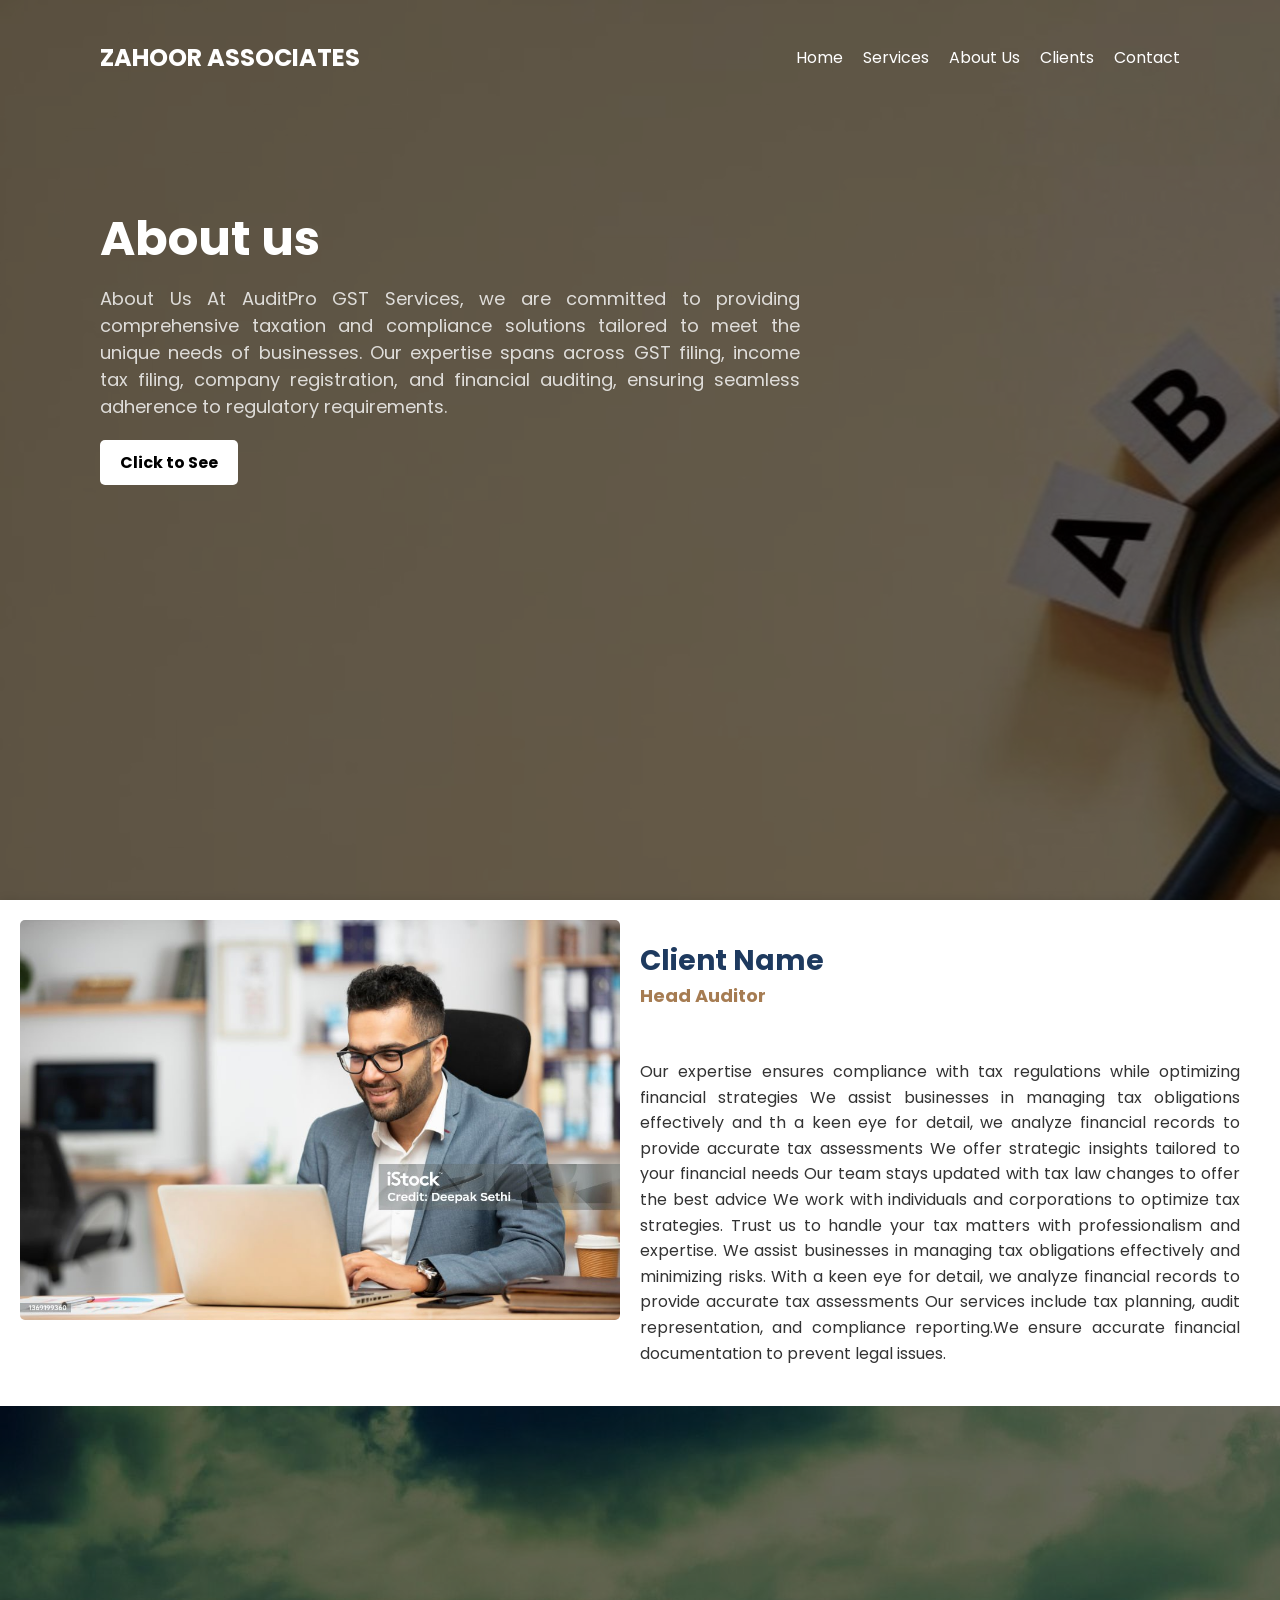
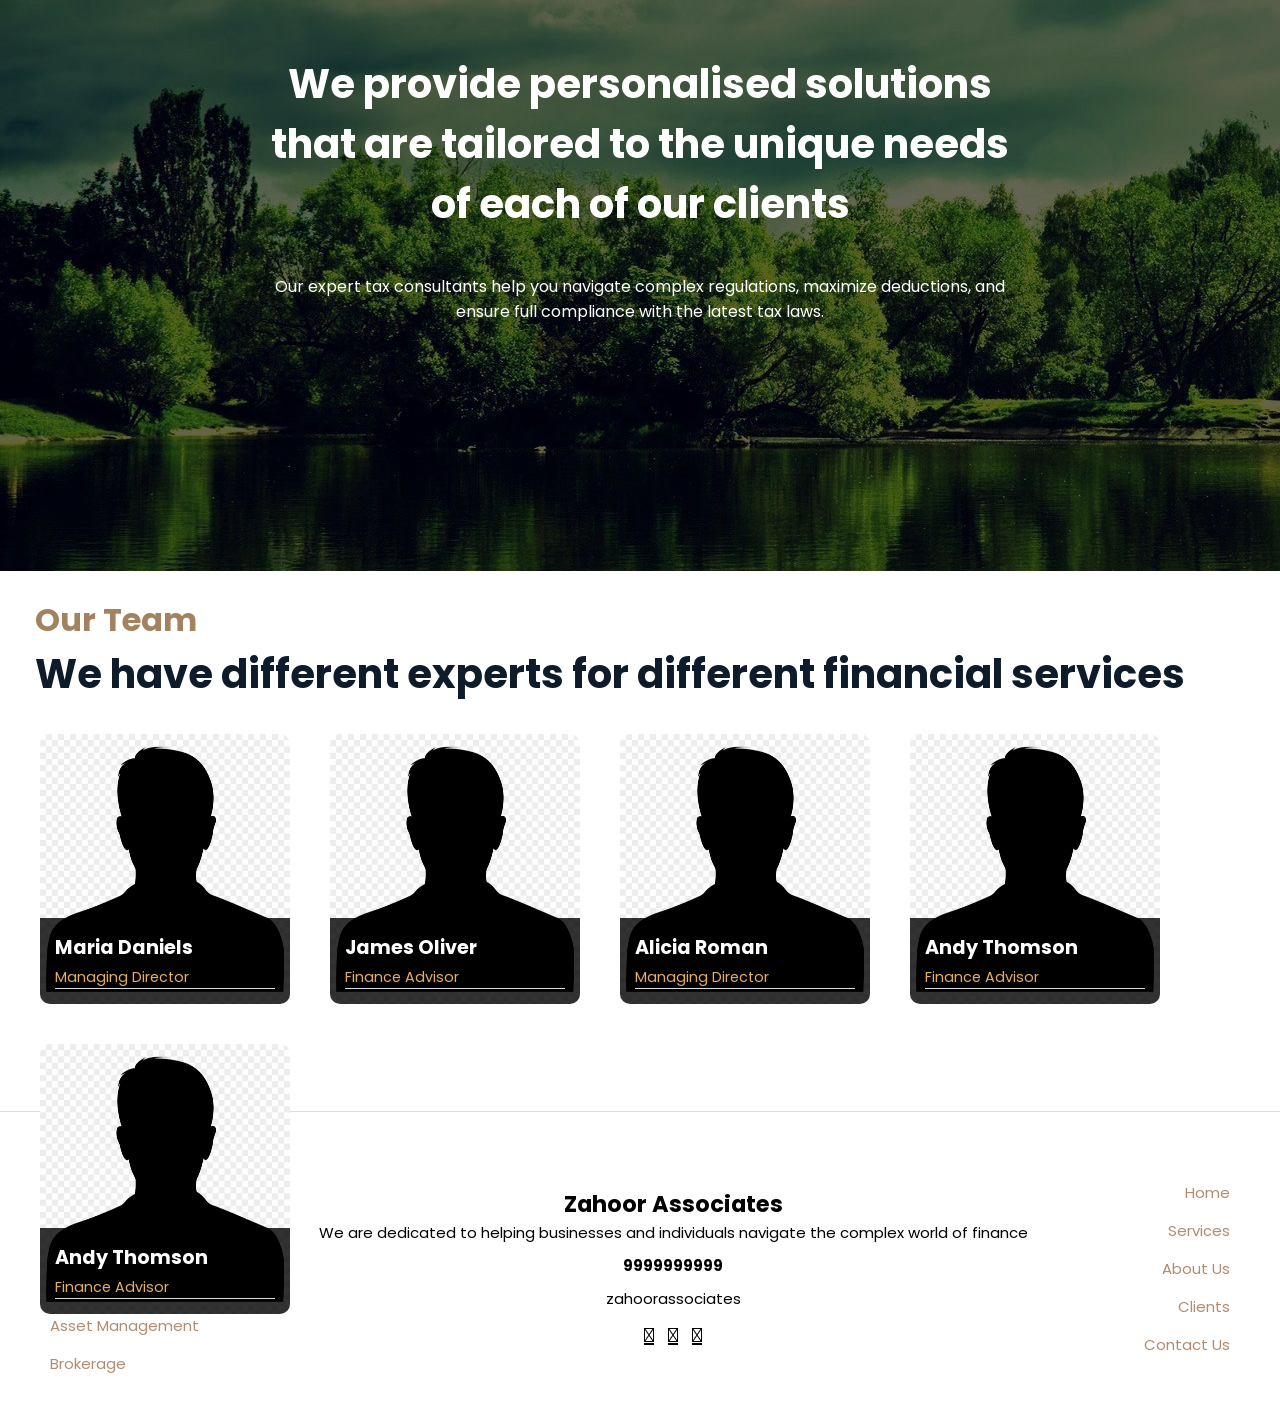
<file: aboutus.html>
<!DOCTYPE html>
<html lang="en">
<head>
    <meta charset="UTF-8">
    <meta name="viewport" content="width=device-width, initial-scale=1.0">
    <title>Zahoor Associates</title>
    <link href="https://fonts.googleapis.com/css2?family=Poppins:wght@300;400;700&display=swap" rel="stylesheet">
    <link rel="stylesheet" href="aboutus.css">
</head>
<body>    
    <div class="overlay"></div>
    <div class="container">
        <header>
            <div class="logo">ZAHOOR ASSOCIATES</div>
            <div class="menu-toggle">&#9776;</div> <!-- Hamburger Icon -->
            <nav class="menu">
                <a href="index.html">Home</a>
                <a href="services.html">Services</a>
                <a href="aboutus.html">About Us</a>
                <a href="#">Clients</a>
                <a href="contactus.html">Contact</a>
            </nav>
        </header>
        <div class="hero-text">
            <h1>About us</h1>
            <p>About Us

                At AuditPro GST Services, we are committed to providing comprehensive taxation and compliance solutions tailored to meet the unique needs of businesses. Our expertise spans across GST filing, income tax filing, company registration, and financial auditing, ensuring seamless adherence to regulatory requirements.</p>
            <a href="#" class="btn">Click to See</a>
        </div>
    </div>
    <div class="main">
        <div class="image-section">
            <img src="images/manager.jpg" alt="PROFILE">
        </div>
        <div class="text-section">
            <h1>Client Name</h1>
            <h2>Head Auditor</h2><br><br>
            <p>Our expertise ensures compliance with tax regulations while optimizing financial strategies
            We assist businesses in managing tax obligations effectively and th a keen eye for detail, we analyze financial records to provide accurate tax assessments
            We offer strategic insights tailored to your financial needs Our team stays updated with tax law changes to offer the best advice
            We work with individuals and corporations to optimize tax strategies.
            Trust us to handle your tax matters with professionalism and expertise.
            We assist businesses in managing tax obligations effectively and minimizing risks.
            With a keen eye for detail, we analyze financial records to provide accurate tax assessments
            
            Our services include tax planning, audit representation, and compliance reporting.We ensure accurate financial documentation to prevent legal issues.</p>
            
        </div>
    </div>
    <div class="hero-section">
        <div class="overlay"></div>
        <div class="content">
            <div class="quote">
                We provide personalised solutions<br>
                that are tailored to the unique needs of each of our clients
            </div>
            <p class="subtext">
                Our expert tax consultants help you navigate complex regulations, maximize deductions, 
                and ensure full compliance with the latest tax laws.
            </p>
        </div>
    </div>
    
    <div class="team-section">
        <div class="team-header">
            <br>
            <h1 style="color: #a3825f;margin-left: 35px;">Our Team</h1>
            <h2>We have different experts for different financial services</h2>
        </div>
        <div class="team-container">
            <div class="team-member">
                <img src="images/profile.jpg" alt="Maria Daniels">
                <div class="member-info">
                    <h3>Maria Daniels</h3>
                    <p>Managing Director</p>
                </div>
            </div>
            <div class="team-member">
                <img src="images/profile.jpg" alt="James Oliver">
                <div class="member-info">
                    <h3>James Oliver</h3>
                    <p>Finance Advisor</p>
                </div>
            </div>
            <div class="team-member">
                <img src="images/profile.jpg" alt="Alicia Roman">
                <div class="member-info">
                    <h3>Alicia Roman</h3>
                    <p>Managing Director</p>
                </div>
            </div>
            <div class="team-member">
                <img src="images/profile.jpg" alt="Andy Thomson">
                <div class="member-info">
                    <h3>Andy Thomson</h3>
                    <p>Finance Advisor</p>
                </div>
            </div>
            <div class="team-member">
                <img src="images/profile.jpg" alt="Andy Thomson">
                <div class="member-info">
                    <h3>Andy Thomson</h3>
                    <p>Finance Advisor</p>
                </div>
            </div>
        </div>
    </div></div>
    <footer>
        <div class="footer-leftcolumn">
            <a href="#">Financial Services</a>
            <a href="#">Investment Planning</a>
            <a href="#">Tax & Accountancy</a>
            <a href="#">Insurance Guidance</a>
            <a href="#">Asset Management</a>
            <a href="#">Brokerage</a>
        </div>
        <div class="footer-center">
            <h2>Zahoor Associates</h2>
            <p>We are dedicated to helping businesses and individuals navigate the complex world of finance</p>
            <p><strong>9999999999</strong></p>
            <p>zahoorassociates</p>
            <div class="social-icons">
                <a href="#">&#xf09a;</a>
                <a href="#">&#xf099;</a>
                <a href="#">&#xf16d;</a>
            </div>
        </div>
        <div class="footer-rightcolumn">
            <a href="index.html">Home</a>
            <a href="services.html">Services</a>
            <a href="aboutus.html">About Us</a>
            <a href="#">Clients</a>
            <a href="contactus.html">Contact Us</a>
        </div>
    </footer>
    <script>
        document.addEventListener("DOMContentLoaded", function () {
      const menuToggle = document.querySelector(".menu-toggle");
      const menu = document.querySelector(".menu");
  
      menuToggle.addEventListener("click", function () {
          menu.classList.toggle("active"); // Show/hide menu on click
      });
  });
  
      </script>
</body>
</html>
</file>
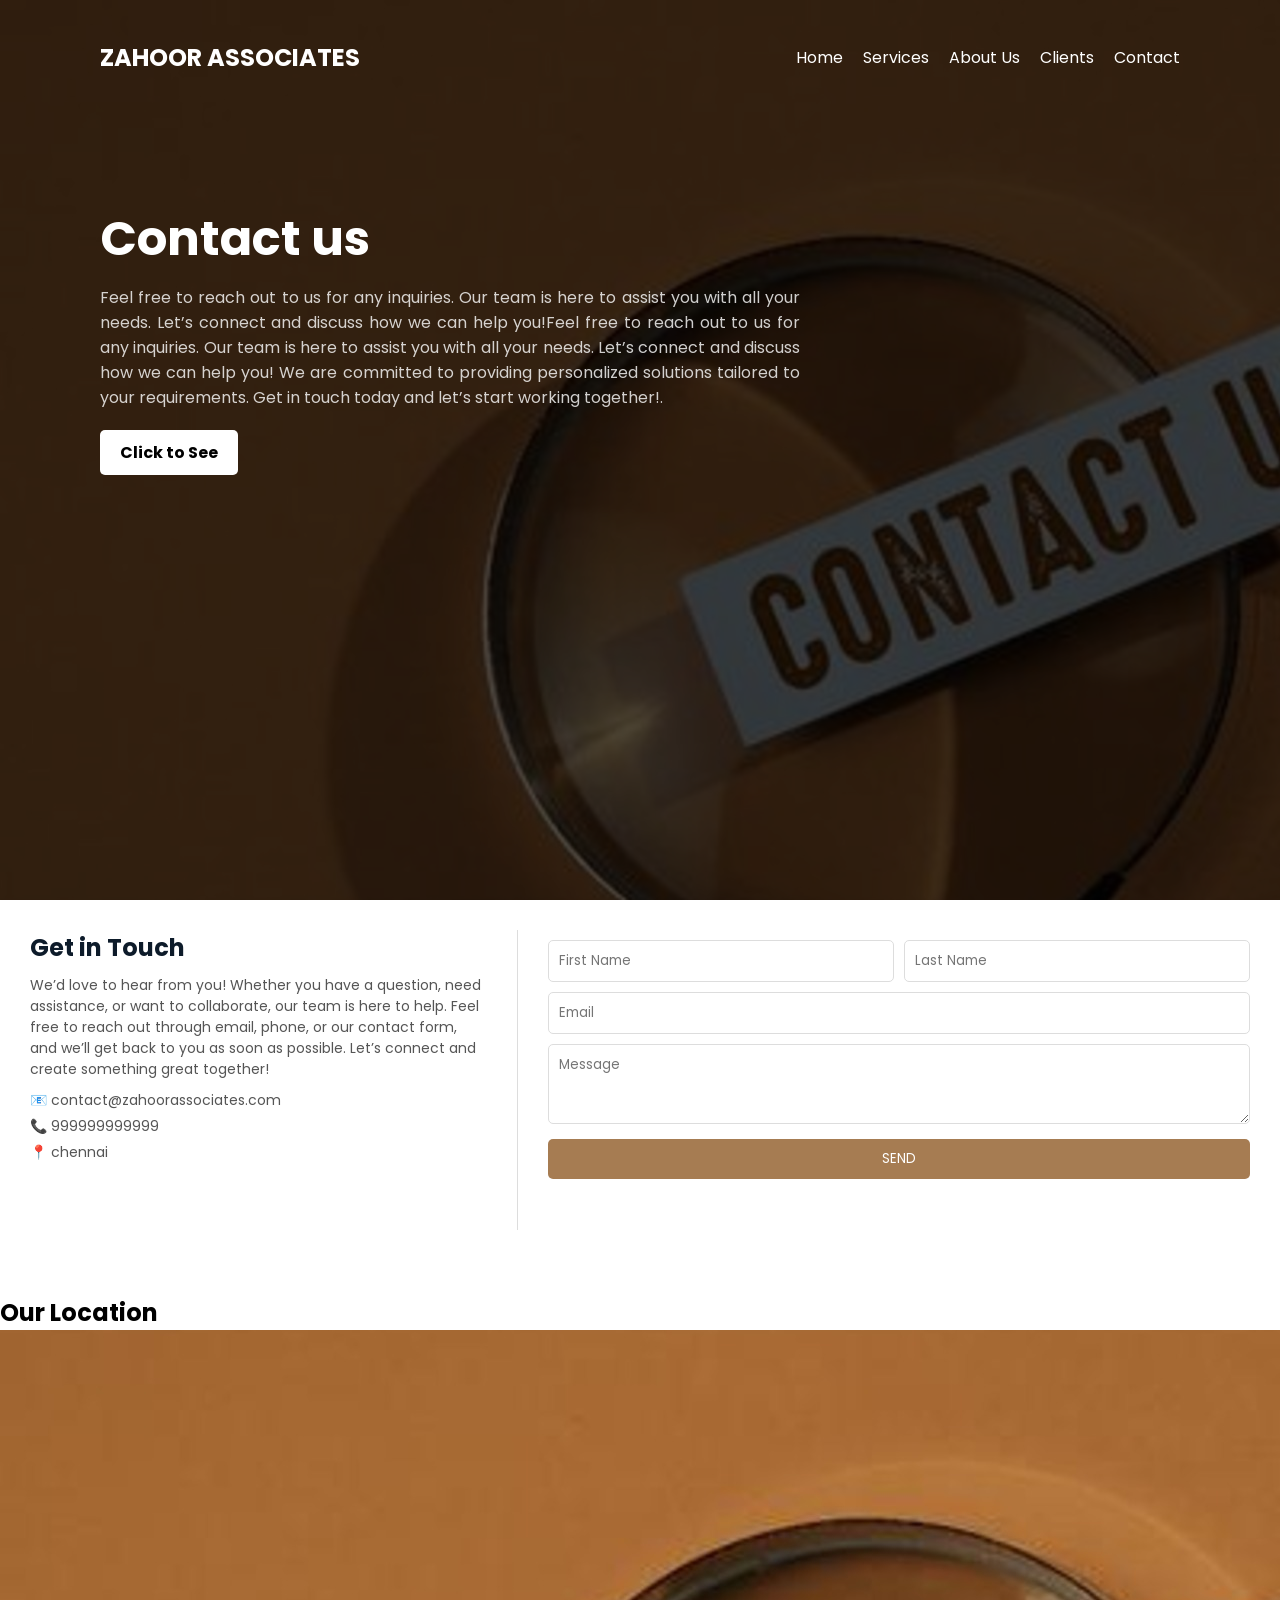
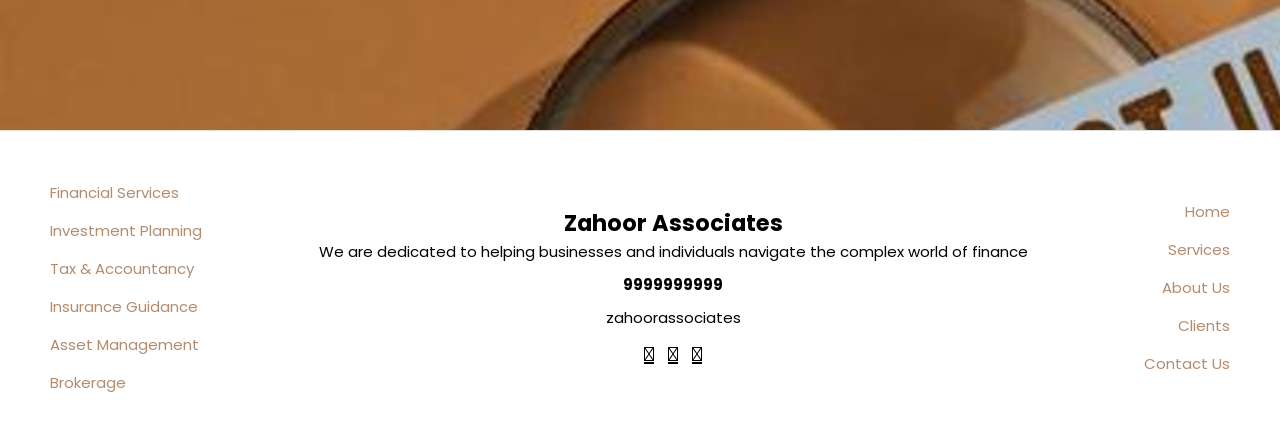
<file: contactus.html>
<!DOCTYPE html>
<html lang="en">
<head>
    <meta charset="UTF-8">
    <meta name="viewport" content="width=device-width, initial-scale=1.0">
    <title>Zahoor Associates</title>
    <link href="https://fonts.googleapis.com/css2?family=Poppins:wght@300;400;700&display=swap" rel="stylesheet">
    <link rel="stylesheet" href="contactus.css">
</head>
<body>    
    <div class="overlay"></div>
    <div class="container">
        <header>
            <div class="logo">ZAHOOR ASSOCIATES</div>
            <div class="menu-toggle">&#9776;</div> <!-- Hamburger Icon -->
            <nav class="menu">
                <a href="index.html">Home</a>
                <a href="services.html">Services</a>
                <a href="aboutus.html">About Us</a>
                <a href="#">Clients</a>
                <a href="contactus.html">Contact</a>
            </nav>
        </header>
        <div class="hero-text">
            <h1>Contact us</h1>
            <p>Feel free to reach out to us for any inquiries. Our team is here to assist you with all your needs. Let’s connect and discuss how we can help you!Feel free to reach out to us for any inquiries. Our team is here to assist you with all your needs. Let’s connect and discuss how we can help you!
            We are committed to providing personalized solutions tailored to your requirements. Get in touch today and let’s start working together!.</p>
            <a href="#" class="btn">Click to See</a>
        </div>
    </div>
    <div class="contact-container">
        <div class="contact-left">
            <h2>Get in Touch</h2>
            <p>We’d love to hear from you! Whether you have a question, need assistance, or want to collaborate, our team is here to help. Feel free to reach out through email, phone, or our contact form, and we’ll get back to you as soon as possible. Let’s connect and create something great together!
            </p>
            <div class="contact-info">
                <p>📧 contact@zahoorassociates.com</p>
                <p>📞 999999999999</p>
                <p>📍 chennai</p>
            </div>
        </div>

        <div class="contact-right">
            <form>
                <div class="form-group">
                    <input type="text" placeholder="First Name">
                    <input type="text" placeholder="Last Name">
                </div>
                <input type="email" placeholder="Email">
                <textarea placeholder="Message"></textarea>
                <button type="submit">SEND</button>
            </form>
        </div>
    </div>
    <h2><br>Our Location</h2>
    <div class="map-container">
        <iframe 
            src="https://www.google.com/maps/embed?pb=!1m18!1m12!1m3!1d243647.3570968431!2d-0.2416814651396134!3d51.52855824179709!2m3!1f0!2f0!3f0!3m2!1i1024!2i768!4f13.1!3m3!1m2!1s0x48761cbf0f8a4b0d%3A0x2d2dd24f3fbb7588!2sLondon%2C%20UK!5e0!3m2!1sen!2s!4v1614911170267!5m2!1sen!2s" 
            allowfullscreen="" 
            loading="lazy">
        </iframe>
    </div>
    <footer>
        <div class="footer-leftcolumn">
            <a href="#">Financial Services</a>
            <a href="#">Investment Planning</a>
            <a href="#">Tax & Accountancy</a>
            <a href="#">Insurance Guidance</a>
            <a href="#">Asset Management</a>
            <a href="#">Brokerage</a>
        </div>
        <div class="footer-center">
            <h2>Zahoor Associates</h2>
            <p>We are dedicated to helping businesses and individuals navigate the complex world of finance</p>
            <p><strong>9999999999</strong></p>
            <p>zahoorassociates</p>
            <div class="social-icons">
                <a href="#">&#xf09a;</a>
                <a href="#">&#xf099;</a>
                <a href="#">&#xf16d;</a>
            </div>
        </div>
        <div class="footer-rightcolumn">
            <a href="index.html">Home</a>
            <a href="services.html">Services</a>
            <a href="aboutus.html">About Us</a>
            <a href="#">Clients</a>
            <a href="contactus.html">Contact Us</a>
        </div>
    </footer>    
    <script>
        document.addEventListener("DOMContentLoaded", function () {
      const menuToggle = document.querySelector(".menu-toggle");
      const menu = document.querySelector(".menu");
  
      menuToggle.addEventListener("click", function () {
          menu.classList.toggle("active"); // Show/hide menu on click
      });
  });
  
      </script>
</body>
</html>
</file>
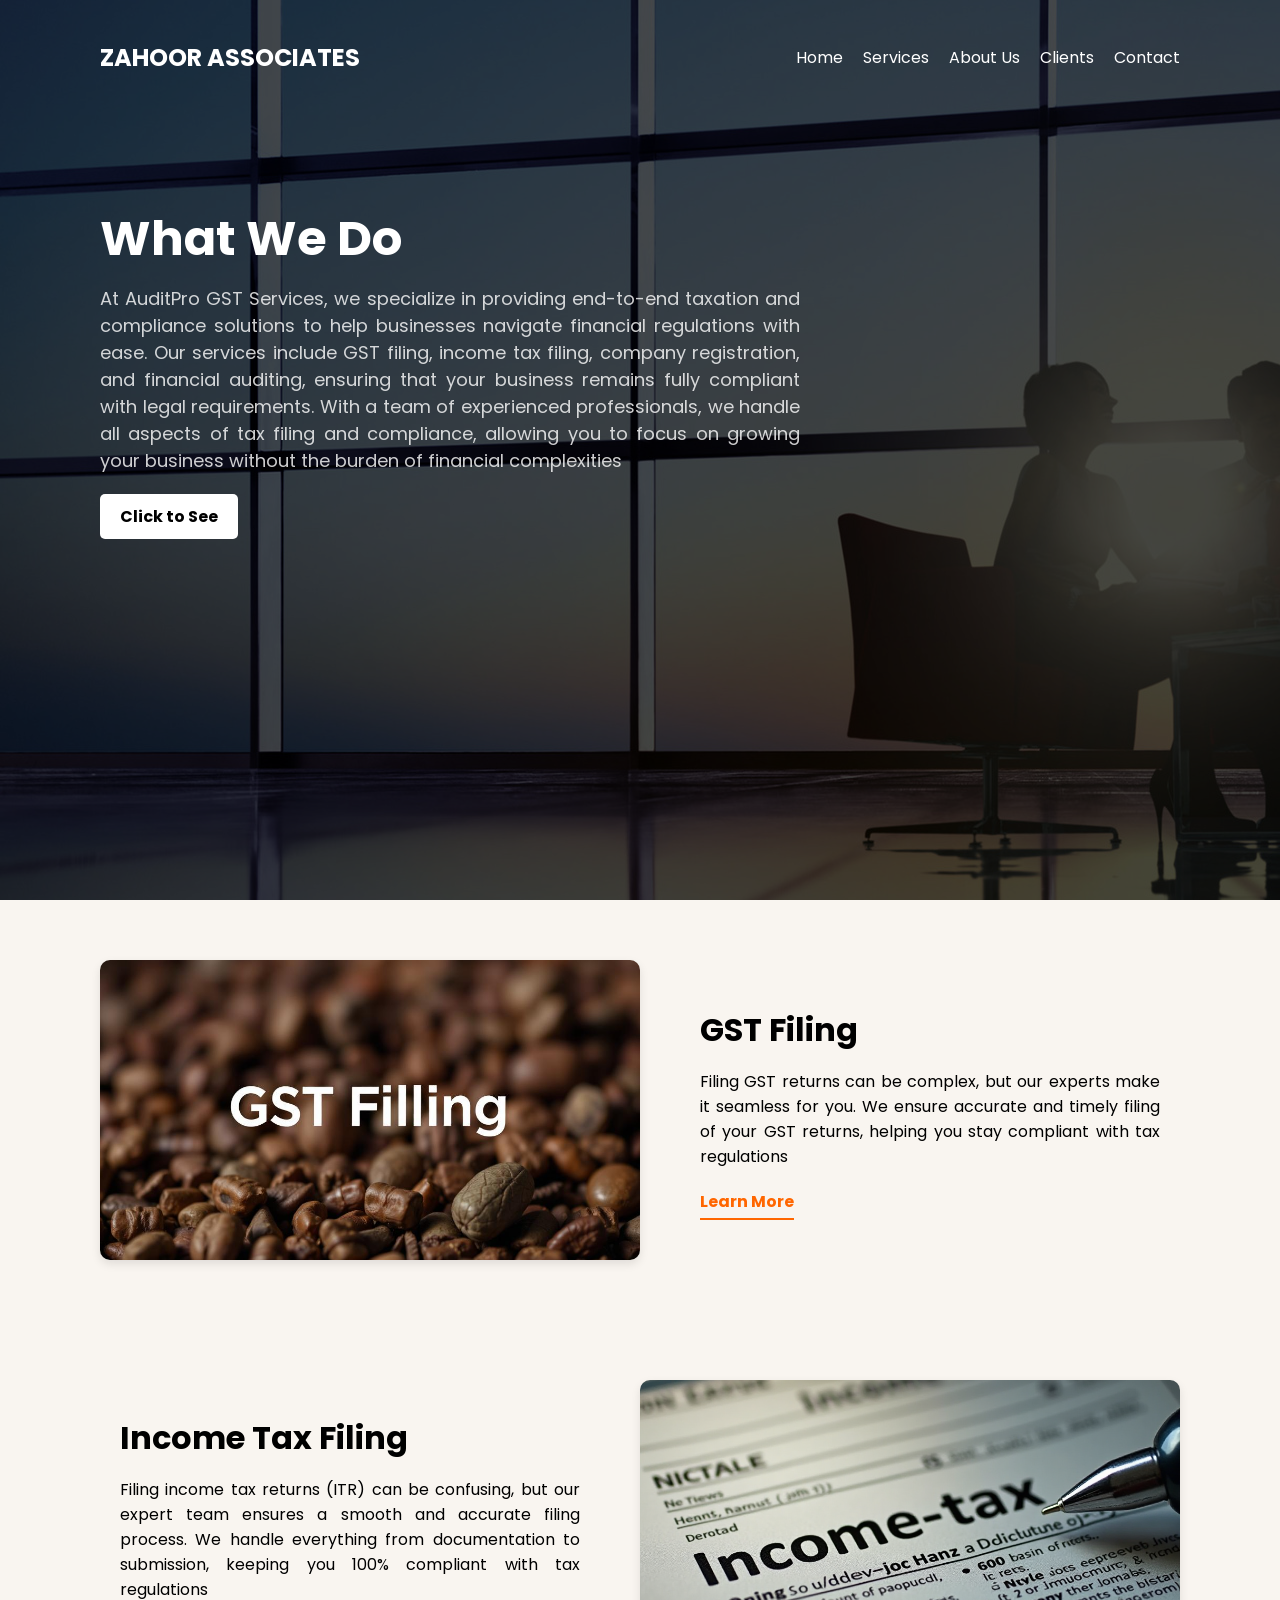
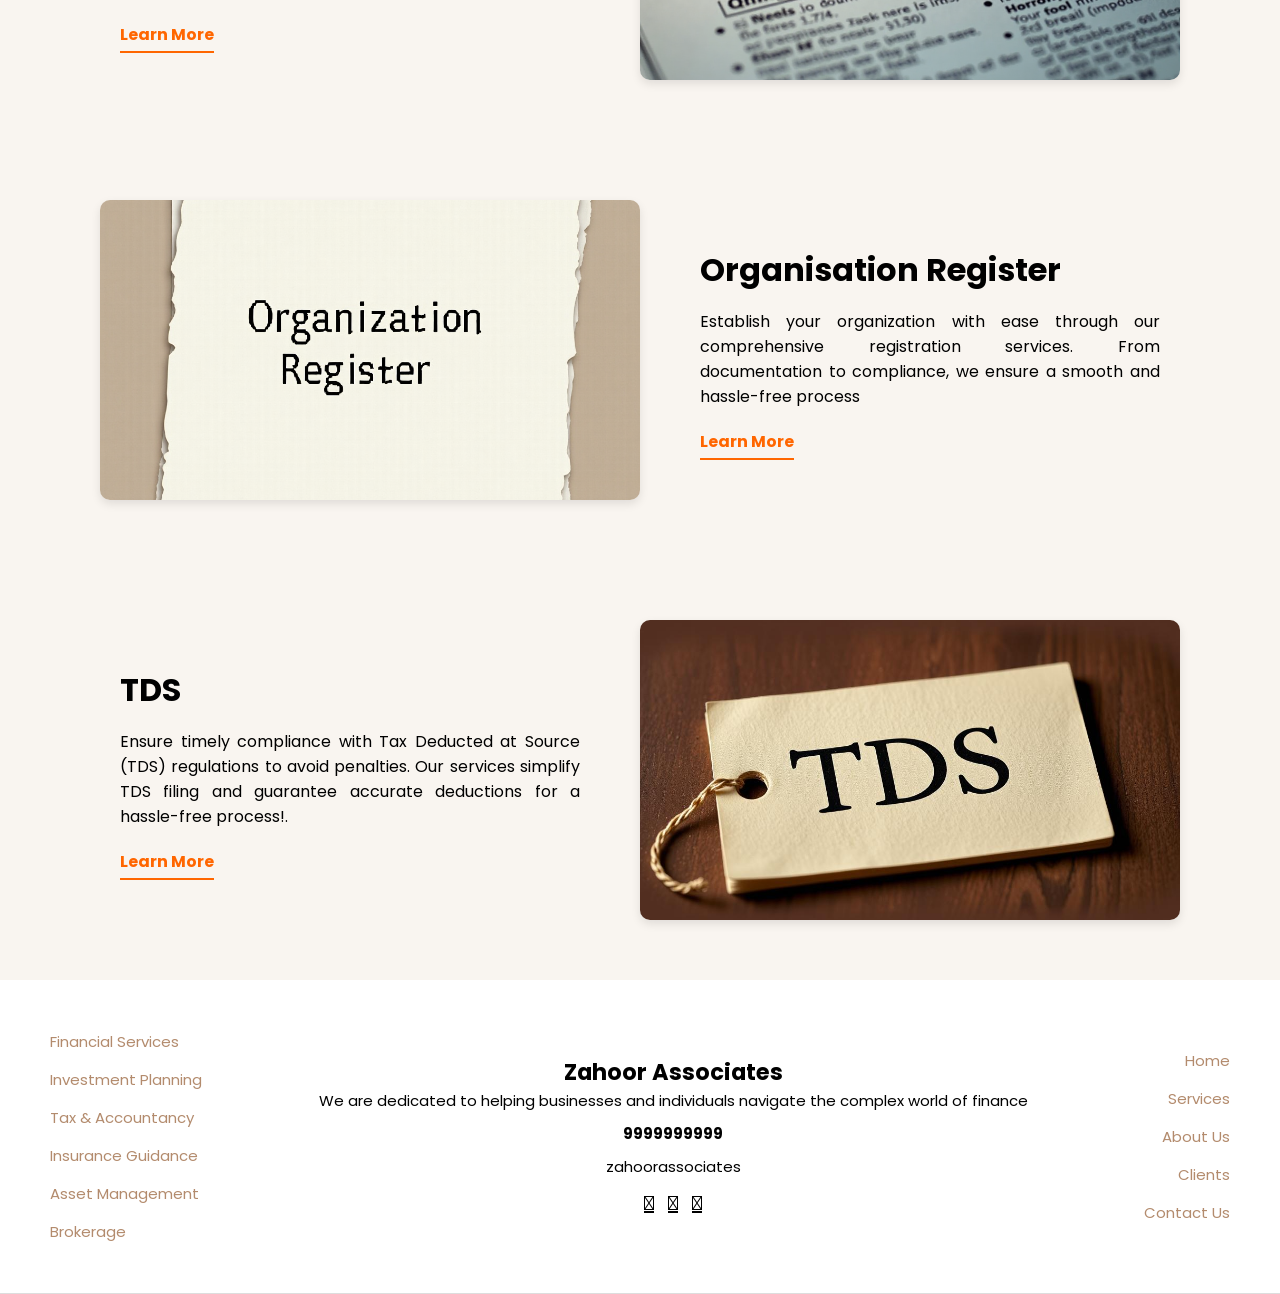
<file: services.html>
<!DOCTYPE html>
<html lang="en">
<head>
    <meta charset="UTF-8">
    <meta name="viewport" content="width=device-width, initial-scale=1.0">
    <title>Zahoor Associates</title>
    <link href="https://fonts.googleapis.com/css2?family=Poppins:wght@300;400;700&display=swap" rel="stylesheet">
    <link rel="stylesheet" href="services.css">
</head>
<body>    
    <div class="overlay"></div>
    <div class="container">
        <header>
            <div class="logo">ZAHOOR ASSOCIATES</div>
            <div class="menu-toggle">&#9776;</div>
            <nav class="menu">
                <a href="index.html">Home</a>
                <a href="services.html">Services</a>
                <a href="aboutus.html">About Us</a>
                <a href="#">Clients</a>
                <a href="contactus.html">Contact</a>
            </nav>
        </header>
        <div class="hero-text">
            <h1>What We Do</h1>
            <p>At AuditPro GST Services, we specialize in providing end-to-end taxation and compliance solutions to help businesses navigate financial regulations with ease. Our services include GST filing, income tax filing, company registration, and financial auditing, ensuring that your business remains fully compliant with legal requirements. With a team of experienced professionals, we handle all aspects of tax filing and compliance, allowing you to focus on growing your business without the burden of financial complexities</p>
            <a href="#" class="btn">Click to See</a>
        </div>
    </div>
    
    <div class="section">
        <div class="section-image" style="background-image: url('images/gst_filling1.jpg');"></div>
        <div class="content">
            <h1>GST Filing</h1>
            <p>Filing GST returns can be complex, but our experts make it seamless for you. We ensure accurate and timely filing of your GST returns, helping you stay compliant with tax regulations</p>
            <a href="#" class="learn-more">Learn More</a>
        </div>
    </div>
    
    <div class="section reverse">
        <div class="section-image" style="background-image: url('images/it_filling.jpg');"></div>
        <div class="content">
            <h1>Income Tax Filing</h1>
            <p>Filing income tax returns (ITR) can be confusing, but our expert team ensures a smooth and accurate filing process. We handle everything from documentation to submission, keeping you 100% compliant with tax regulations</p>
            <a href="#" class="learn-more">Learn More</a>
        </div>
    </div>
    
    <div class="section">
        <div class="section-image" style="background-image: url('images/org_');"></div>
        <div class="content">
            <h1>Organisation Register</h1>
            <p>Establish your organization with ease through our comprehensive registration services. From documentation to compliance, we ensure a smooth and hassle-free process</p>
            <a href="#" class="learn-more">Learn More</a>
        </div>
    </div>
    <div class="section reverse">
        <div class="section-image" style="background-image: url('images/tds.jpg');"></div>
        <div class="content">
            <h1>TDS</h1>
            <p>Ensure timely compliance with Tax Deducted at Source (TDS) regulations to avoid penalties. Our services simplify TDS filing and guarantee accurate deductions for a hassle-free process!.</p>
            <a href="#" class="learn-more">Learn More</a>
        </div>
    </div>
    <footer>
        <div class="footer-leftcolumn">
            <a href="#">Financial Services</a>
            <a href="#">Investment Planning</a>
            <a href="#">Tax & Accountancy</a>
            <a href="#">Insurance Guidance</a>
            <a href="#">Asset Management</a>
            <a href="#">Brokerage</a>
        </div>
        <div class="footer-center">
            <h2>Zahoor Associates</h2>
            <p>We are dedicated to helping businesses and individuals navigate the complex world of finance</p>
            <p><strong>9999999999</strong></p>
            <p>zahoorassociates</p>
            <div class="social-icons">
                <a href="#">&#xf09a;</a>
                <a href="#">&#xf099;</a>
                <a href="#">&#xf16d;</a>
            </div>
        </div>
        <div class="footer-rightcolumn">
            <a href="index.html">Home</a>
            <a href="services.html">Services</a>
            <a href="aboutus.html">About Us</a>
            <a href="#">Clients</a>
            <a href="contactus.html">Contact Us</a>
        </div>
    </footer>
    <script>
        const menuToggle = document.querySelector('.menu-toggle');
        const menu = document.querySelector('.menu');
    
        menuToggle.addEventListener('click', () => {
            menu.classList.toggle('active');
        });
    </script>    
</body>
</html>
</file>
<file: aboutus.css>
*{
    margin: 0;
    padding: 0;
    box-sizing: border-box;
    font-family: 'Poppins', sans-serif;
}
body {
    background: url(images/aboutus.jpg);
    color: white;
    
}
.overlay {
    background: rgba(0, 0, 0, 0.7);
    position: absolute;
    top: 0;
    left: 0;
    width: 100%;
    height: 100%;
}
.container {
    position: relative;
    width: 100%;
    height: 100vh;
    padding: 20px 100px;
}
header {
    display: flex;
    justify-content: space-between;
    align-items: center;
    padding: 20px 0;
}
.logo {
    font-size: 24px;
    font-weight: bold;
}
.menu {
    display: flex;
    gap: 20px;
}
.menu a {
    color: white;
    text-decoration: none;
    font-weight: 400;
}
.menu a:hover {
    color: #ff6600;
}
.menu-toggle {
    display: none;
    }
.hero-text {
    margin-top: 10%;
    max-width: 700px;
    text-align: justify;
}
.hero-text h1 {
    font-size: 48px;
    font-weight: bold;
}
.hero-text p {
    margin-top: 10px;
    font-size: 18px;
    opacity: 0.8;
}
.btn {
    display: inline-block;
    margin-top: 20px;
    padding: 10px 20px;
    background: white;
    color: black;
    text-decoration: none;
    font-weight: bold;
    border-radius: 5px;
}
.main {
    display: flex;
    width: 100%;
    max-width: 1560px;
    background: white;
    padding: 20px;
    box-shadow: 0 0 10px rgba(0, 0, 0, 0.1);
}
.image-section {
    flex: 1;
}
.image-section img {
    width: 100%;
    height: auto;
    border-radius: 5px;
}
.text-section {
    flex: 1;
    padding: 20px;
    text-align: justify;
}
.text-section h1 {
    color: #1e3a5f;
    font-size: 28px;
}
.text-section h2 {
    color: #a67c52;
    font-size: 18px;
}
.text-section p {
    color: #333;
    line-height: 1.6;
}
.text-section strong {
    font-size: 20px;
    color: black;
}
.hero-section {
    position: relative;
    height: 85vh;
    background: url('images/bgimg.jpg');
    display: flex;
    align-items: center;
    justify-content: center;
    text-align: center;
    color: white;
}
.overlay {
    position: absolute;
    top: 0;
    left: 0;
    width: 100%;
    height: 100%;
    background: rgba(0, 0, 0, 0.6);
}
.content {
    position: relative;
    max-width: 800px;
    padding: 20px;
}
.quote {
    font-size: 2.5rem;
    font-weight: bold;
}
.subtext {
    margin-top: 40px;
    font-size: 1rem;
}
.team-section {
    max-width: 1600px;
    margin:auto;
    height: 60vh;
    text-align: left;
    background-color: white;
}
.team-header {
    margin-bottom: 30px;
}
.team-header h2 {
    font-size: 2.5rem;
    color: #0d1b2a;
    margin-left: 35px;
}
.team-container {
    display: flex;
    gap: 40px;
    flex-wrap: wrap;
    align-items: center;
    margin-left: 40px;
}
.team-member {
    position: relative;
    width: 250px;
    border-radius: 10px;
    overflow: hidden;
    display: flex;
    flex-direction: column;
}
.team-member img {
    width: 100%;
    height: 30vh;
    display: block;
}
.member-info {
    position: absolute;
    bottom: 0;
    left: 0;
    width: 100%;
    background: rgba(0, 0, 0, 0.8);
    color: white;
    padding: 15px;
    text-align: left;
    
}
.member-info h3 {
    margin: 0;
    font-size: 1.2rem;
}
.member-info p {
    margin: 5px 0 0;
    font-size: 0.9rem;
    color: #e6ad67;
    border-bottom: 1px solid #ddd;
}
footer {
    border-top: 1px solid #ddd;
    background: white;
    color: black;
    padding: 50px 50px;
    display: flex;
    justify-content: space-between;
    align-items: center;
    text-align: left;
    font-size: 15px;
    }
    .footer-leftcolumn {
    display: flex;
    flex-direction: column;
    gap: 15px;
    }
    .footer-leftcolumn a {
    text-decoration: none;
    color: #b38b6d;
    font-weight: 400;
    }
    .footer-rightcolumn {
    display: flex;
    flex-direction: column;
    gap: 15px;
    text-align: right;
    }
    .footer-rightcolumn a {
    text-decoration: none;
    color: #b38b6d;
    font-weight: 400;
    }    
    .footer-center {
    text-align: center;
    }
    .footer-center p {
    margin-bottom: 10px;
    }
    .social-icons a {
    margin: 0 5px;
    color: black;
    font-size: 20px;
    }
    @media (max-width: 480px) {
    .main {
        flex-direction: column;
        padding: 10px;
    }

    .image-section {
        flex: none;
        width: 100%;
    }

    .text-section {
        flex: none;
        padding: 10px;
        text-align: center;
    }

    .text-section h1 {
        font-size: 24px;
    }

    .text-section h2 {
        font-size: 16px;
    }

    .text-section p {
        font-size: 14px;
    }

    .hero-section {
        height: 60vh;
        background-size: cover;
        background-position: center;
    }

    .quote {
        font-size: 1.5rem;
        text-align: center;
    }

    .subtext {
        font-size: 0.9rem;
        margin-top: 20px;
    }

    .team-section {
        height: auto;
        padding: 20px;
        text-align: center;
    }

    .team-header h2 {
        font-size: 2rem;
        margin-left: 0;
        text-align: center;
    }

    .team-container {
        display: grid;
        grid-template-columns: repeat(2, 1fr); /* 2 columns */
        gap: 20px;
        justify-content: center;
        align-items: center;
    }

    .team-member {
        width: 100%; /* Adjust width to fit the grid */
        max-width: 180px; /* Optional: Limit max width */
        margin: auto;
    }

    .team-member img {
        height: 25vh;
        width: 100%;
        object-fit: cover;
    }

    .member-info {
        padding: 10px;
    }

    .member-info h3 {
        font-size: 1rem;
    }

    .member-info p {
        font-size: 0.8rem;
    }

    .container {
        padding: 20px;
    }


    header {
        display: flex;
        justify-content: space-between;
        align-items: center;
        padding: 10px 20px;
    }

    .logo {
        font-size: 20px;
        font-weight: bold;
        flex: 1; /* Makes it take available space */
        text-align: left;
    }

    .menu-toggle {
        display: block;
        font-size: 24px;
        cursor: pointer;
        color: white;
    }
    .menu a:hover {
        color: #ff6600;
    }

    .menu {
        display: none;
        flex-direction: column;
        background: rgba(0, 0, 0, 0.95);
        position: fixed;
        top: 0;
        right: 0;
        width: 100%;
        height: 100%;
        text-align: center;
        padding-top: 100px;
        transition: all 0.3s ease-in-out;
        opacity: 0;
        visibility: hidden;
        z-index: 999;
    }

    .menu.active {
        display: flex;
        opacity: 1;
        visibility: visible;
    }

    .menu a {
        display: block;
        padding: 15px;
        font-size: 18px;
        color: white;
        text-decoration: none;
    }

    .menu a:hover {
        color: #ff6600;
    }

    .menu-toggle {
        display: block;
        font-size: 28px;
        cursor: pointer;
        color: white;
        background: none;
        border: none;
        position: absolute;
        top: 20px;
        right: 20px;
        z-index: 1000;
    }

    /* Dark overlay effect */
    .menu-overlay {
        display: none;
        position: fixed;
        top: 0;
        left: 0;
        width: 100%;
        height: 100%;
        background: rgba(0, 0, 0, 0.8);
        z-index: 998;
    }

    .menu-open .menu-overlay {
        display: block;
    }

    /* Hide everything else when menu is open */
    .menu-open .hero-text,
    .menu-open .contact-container,
    .menu-open .map-container,
    .menu-open footer {
        display: none;
    }
    .hero-text {
        margin-top: 30%;

    }

    .hero-text h1 {
        font-size: 32px;
        text-align: left;
    }

    .hero-text p {
        font-size: 14px;
        text-align: justify;
    }

    .btn {
        align-items: left;
        font-size: 14px;
        padding: 8px 15px;
    }
    .text-section p{
        text-align: justify;
    }

    footer {
        flex-direction: column;
        text-align: center;
        padding: 30px;
    }

    .footer-leftcolumn{
        display: none;
    }
    .footer-rightcolumn {
        text-align: center;
    }

    .social-icons {
        margin-top: 10px;
    }
}
</file>
<file: contactus.css>
*{
    margin: 0;
    padding: 0;
    box-sizing: border-box;
    font-family: 'Poppins', sans-serif;
}
body {
    background: url(images/contactus.jpg);
    color: white;
    
}
.overlay {
    background: rgba(0, 0, 0, 0.7);
    position: absolute;
    top: 0;
    left: 0;
    width: 100%;
    height: 100%;
}
.container {
    position: relative;
    width: 100%;
    height: 100vh;
    padding: 20px 100px;
}
header {
    display: flex;
    justify-content: space-between;
    align-items: center;
    padding: 20px 0;
    }
    .logo {
    font-size: 24px;
    font-weight: bold;
    }
    .menu {
    display: flex;
    gap: 20px;
    }
    .menu a {
    color: white;
    text-decoration: none;
    font-weight: 400;
    }
    .menu a:hover {
    color: #ff6600;
    }
    .menu-toggle {
    display: none;
    }
.hero-text {
    margin-top: 10%;
    max-width: 700px;
    text-align: justify;
}
.hero-text h1 {
    font-size: 48px;
    font-weight: bold;

}
.hero-text p {
    margin-top: 10px;
    font-size: 16px;
    opacity: 0.8;
}
.btn {
    display: inline-block;
    margin-top: 20px;
    padding: 10px 20px;
    background: white;
    color: black;
    text-decoration: none;
    font-weight: bold;
    border-radius: 5px;
}
.contact-container {
    display: flex;
    max-width: auto;
    height: 40vh;
    background: #fff;
    padding: 30px;
    box-shadow: 0 4px 10px rgba(0, 0, 0, 0.1);
}

.contact-left {
    width: 40%;
    padding-right: 30px;
    border-right: 1px solid #ddd;
}

.contact-left h2 {
    font-size: 24px;
    color: #0d1b2a;
}

.contact-left p {
    font-size: 14px;
    color: #555;
    margin: 10px 0;
}

.contact-info p {
    font-size: 14px;
    margin: 5px 0;
}

.contact-right {
    width: 60%;
    padding-left: 30px;
}

form {
    display: flex;
    flex-direction: column;
}

.form-group {
    display: flex;
    gap: 10px;
}

.form-group input {
    width: 50%;
}

input, textarea {
    width: 100%;
    padding: 10px;
    margin-top: 10px;
    border: 1px solid #ddd;
    border-radius: 5px;
}

textarea {
    height: 80px;
}

button {
    margin-top: 15px;
    padding: 10px;
    background-color: #a67c52;
    color: white;
    border: none;
    border-radius: 5px;
    cursor: pointer;
}

button:hover {
    background-color: #8a6240;
}
h2{
    background-color: white;
    color:black;
}
.map-container {
    width: 100%;
    height: 400px;
    display: flex;
    justify-content: center;
    align-items: center;
}
iframe {
    width: 100%;
    height: 100%;
    border: 0;
}
footer {
    border-top: 1px solid #ddd;
    background: white;
    color: black;
    padding: 50px 50px;
    display: flex;
    justify-content: space-between;
    align-items: center;
    text-align: left;
    font-size: 15px;
    
}
.footer-leftcolumn {
    display: flex;
    flex-direction: column;
    gap: 15px;
}
.footer-leftcolumn a {
    text-decoration: none;
    color: #b38b6d;
    font-weight: 400;
}
.footer-rightcolumn {
    display: flex;
    flex-direction: column;
    gap: 15px;
    text-align: right;
}
.footer-rightcolumn a {
    text-decoration: none;
    color: #b38b6d;
    font-weight: 400;
}    
.footer-center {
    text-align: center;
}
.footer-center p {
    margin-bottom: 10px;
}
.social-icons a {
    margin: 0 5px;
    color: black;
    font-size: 20px;
}
@media screen and (max-width: 480px) {
    * {
        font-size: 14px; /* Adjust base font size for readability */
    }

    .container {
        padding: 15px;
        height: auto;
        text-align: center;
    }

    header {
        display: flex;
        justify-content: space-between;
        align-items: center;
        text-align: center;
        padding: 10px 20px;
    }
    .logo {
        font-size: 20px;
        padding-right: 0;
        margin-top: 0;
    }

        .menu {
            display: none;
            flex-direction: column;
            background: rgba(0, 0, 0, 0.95);
            position: fixed;
            top: 0;
            right: 0;
            width: 100%;
            height: 100%;
            text-align: center;
            padding-top: 100px;
            transition: all 0.3s ease-in-out;
            opacity: 0;
            visibility: hidden;
            z-index: 999;
        }
    
        .menu.active {
            display: flex;
            opacity: 1;
            visibility: visible;
        }
    
        .menu a {
            display: block;
            padding: 15px;
            font-size: 18px;
            color: white;
            text-decoration: none;
        }
    
        .menu a:hover {
            color: #ff6600;
        }
    
        .menu-toggle {
            display: block;
            font-size: 28px;
            cursor: pointer;
            color: white;
            background: none;
            border: none;
            position: absolute;
            top: 20px;
            right: 20px;
            z-index: 1000;
        }
    
        /* Dark overlay effect */
        .menu-overlay {
            display: none;
            position: fixed;
            top: 0;
            left: 0;
            width: 100%;
            height: 100%;
            background: rgba(0, 0, 0, 0.8);
            z-index: 998;
        }
    
        .menu-open .menu-overlay {
            display: none;
        }
    
        /* Hide everything else when menu is open */
        .menu-open .hero-text,
        .menu-open .contact-container,
        .menu-open .map-container,
        .menu-open footer {
            display: none;
        }
        .overlay {
            background: rgba(0, 0, 0, 0.7);
            position: absolute;
            top: 0;
            left: 0;
            width: 100%;
            height: 56%;
        }    
    
    
    .hero-text {
        margin-top: 5%;
        text-align: center;
    }

    .hero-text h1 {
        font-size: 32px;
    }

    .hero-text p {
        font-size: 14px;
    }

    .btn {
        padding: 8px 16px;
    }

    .contact-container {
        flex-direction: column;
        height: auto;
        padding: 20px;
    }
    .contact-container p{
        text-align: justify;
    }

    .contact-left, .contact-right {
        width: 100%;
        padding: 0;
        text-align: center;
        border-right: none;
    }

    .contact-left h2 {
        font-size: 20px;
    }

    .form-group {
        flex-direction: column;
        gap: 5px;
    }

    .form-group input {
        width: 100%;
    }

    input, textarea {
        font-size: 14px;
    }

    .map-container {
        height: 300px;
    }

    footer {
        flex-direction: column;
        text-align: center;
        padding: 20px;
    }

    .footer-leftcolumn{
        display: none;
    }
    .footer-rightcolumn {
        text-align: center;
    }

    .social-icons a {
        font-size: 18px;
    }
}
</file>
<file: services.css>
* {
    margin: 0;
    padding: 0;
    box-sizing: border-box;
    font-family: 'Poppins', sans-serif;
}
body {
    background: url(images/team.jpg);
    color: white;
}
.overlay {
    background: rgba(0, 0, 0, 0.7);
    position: absolute;
    top: 0;
    left: 0;
    width: 100%;
    height: 100%;
}
.container {
    position: relative;
    width: 100%;
    height: 100vh;
    padding: 20px 100px;
}
header {
    display: flex;
    justify-content: space-between;
    align-items: center;
    padding: 20px 0;
}
.logo {
    font-size: 24px;
    font-weight: bold;
}
.menu {
    display: flex;
    gap: 20px;
}
.menu a {
    color: white;
    text-decoration: none;
    font-weight: 400;
}
.menu a:hover {
    color: #ff6600;
}
.hero-text {
    margin-top: 10%;
    max-width: 700px;
    text-align: justify;
}
.hero-text h1 {
    font-size: 48px;
    font-weight: bold;
}
.hero-text p {
    margin-top: 10px;
    font-size: 18px;
    opacity: 0.8;
}
.btn {
    display: inline-block;
    margin-top: 20px;
    padding: 10px 20px;
    background: white;
    color: black;
    text-decoration: none;
    font-weight: bold;
    border-radius: 5px;
}

.section {
    display: flex;
    align-items: center;
    justify-content: space-between;
    padding: 60px 100px;
    gap: 40px;
    background-color: #f9f5f0;
    color: #000;
    flex-wrap: wrap;
}
.section.reverse {
    flex-direction: row-reverse;
}
.menu-toggle{
    display: none;
}

.section-image {
    flex: 1;
    height: 300px;
    background-size: cover;
    background-position: center;
    border-radius: 10px;
    box-shadow: 0 4px 10px rgba(0,0,0,0.1);
}

.content {
    flex: 1;
    z-index: 2;
    max-width: 500px;
    padding: 20px;
}

.section h1 {
    font-size: 32px;
    margin-bottom: 15px;
}

.section p {
    font-size: 16px;
    margin-bottom: 20px;
    text-align: justify;
}
.learn-more {
    font-size: 16px;
    font-weight: bold;
    text-decoration: none;
    color: #ff6600;
    border-bottom: 2px solid #ff6600;
    padding-bottom: 5px;
    transition: 0.3s;
    
}
.learn-more:hover {
    color: black;
    border-color: white;
}
footer {
    border-bottom: 1px solid #ddd;
    background: white;
    color: black;
    padding: 50px 50px;
    display: flex;
    justify-content: space-between;
    align-items: center;
    text-align: left;
    font-size: 15px;
}
.footer-leftcolumn {
    display: flex;
    flex-direction: column;
    gap: 15px;
}
.footer-leftcolumn a {
    text-decoration: none;
    color: #b38b6d;
    font-weight: 400;
}
.footer-rightcolumn {
    display: flex;
    flex-direction: column;
    gap: 15px;
    text-align: right;
}
.footer-rightcolumn a {
    text-decoration: none;
    color: #b38b6d;
    font-weight: 400;
}    
.footer-center {
    text-align: center;
}
.footer-center p {
    margin-bottom: 10px;
}
.social-icons a {
    margin: 0 5px;
    color: black;
    font-size: 20px;
}
    @media (max-width: 480px) {

        .container {
            padding: 20px;
            font-size: 14px;
        }
        header {
            display: flex;
            justify-content: space-between;
            align-items: center;
            text-align: center;
            padding: 10px 20px;
        }
        .logo {
            font-size: 20px;
            padding-right: 0;
            margin-top: 0;
        }
        .menu-toggle {
            display: block;
            font-size: 24px;
            cursor: pointer;
            color: white;
        }
        .menu a:hover {
            color: #ff6600;
        }
    
        .menu {
            display: none;
            flex-direction: column;
            background: rgba(0, 0, 0, 0.95);
            position: fixed;
            top: 0;
            right: 0;
            width: 100%;
            height: 100%;
            text-align: center;
            padding-top: 100px;
            transition: all 0.3s ease-in-out;
            opacity: 0;
            visibility: hidden;
            z-index: 999;
        }
    
        .menu.active {
            display: flex;
            opacity: 1;
            visibility: visible;
        }
    
        .menu a {
            display: block;
            padding: 15px;
            font-size: 18px;
            color: white;
            text-decoration: none;
        }
    
        .menu a:hover {
            color: #ff6600;
        }
    
        .menu-toggle {
            display: block;
            font-size: 28px;
            cursor: pointer;
            color: white;
            background: none;
            border: none;
            position: absolute;
            top: 20px;
            right: 20px;
            z-index: 1000;
        }
    
        /* Dark overlay effect */
        .menu-overlay {
            display: none;
            position: fixed;
            top: 0;
            left: 0;
            width: 100%;
            height: 100%;
            background: rgba(0, 0, 0, 0.8);
            z-index: 998;
        }
    
        .menu-open .menu-overlay {
            display: block;
        }
    
        /* Hide everything else when menu is open */
        .menu-open .hero-text,
        .menu-open .contact-container,
        .menu-open .map-container,
        .menu-open footer {
            display: none;
        }
        .hero-text p{
            font-size: 16px;
        }
        .section {
            flex-direction: column;
            padding: 40px 20px; /* Less padding for small screens */
        }
    
        .section.reverse {
            flex-direction: column; /* No need for row-reverse on small screens */
        }
    
        .section-image {
            width: 100%;
            height: 200px; /* Adjust height for mobile */
            margin-bottom: 20px;
        }
    
        .content {
            padding: 0; /* Remove extra padding on smaller screens */
            max-width: 100%;
            text-align: left;
        }
    
        .section h1 {
            font-size: 24px;
            text-align: left;
        }
    
        .section p {
            font-size: 12px;
            text-align: justify;
        }
    
        .learn-more {
            font-size: 14px;
        }    

    footer {
        flex-direction: column;
        text-align: center;
        padding: 30px;
    }

    .footer-leftcolumn{
        display: none;
    }
    .footer-rightcolumn {
        text-align: center;
    }

    .social-icons {
        margin-top: 10px;
    }
}
</file>
